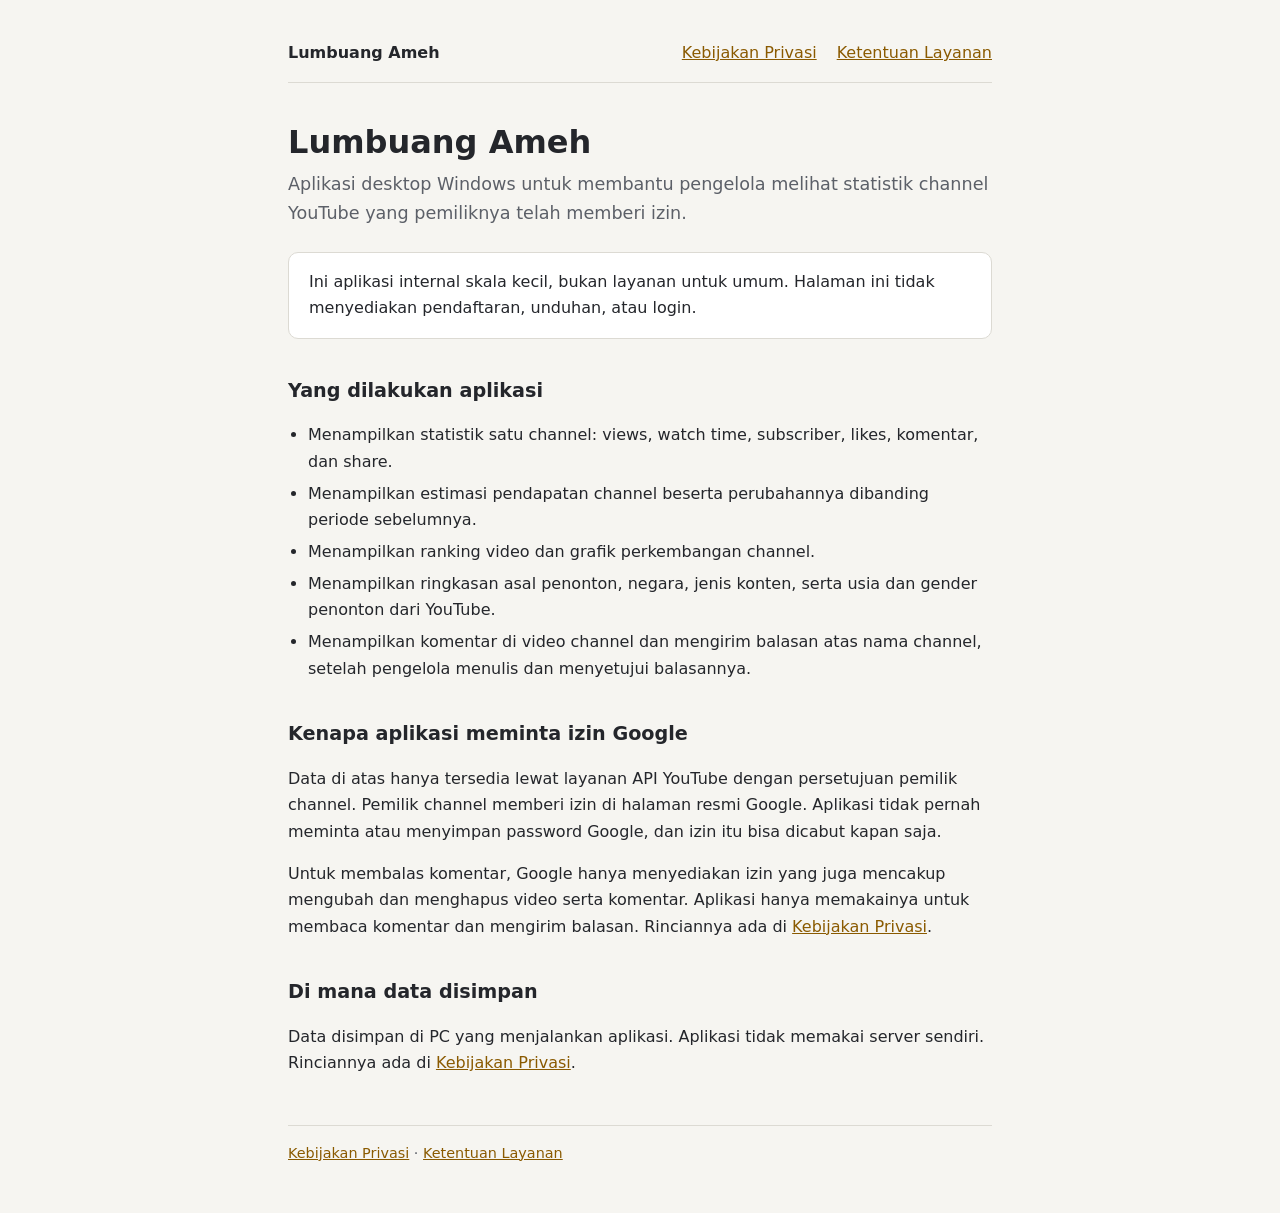
<file: index.html>
<!doctype html>
<html lang="id">
<head>
  <meta charset="utf-8">
  <meta name="viewport" content="width=device-width, initial-scale=1">
  <title>Lumbuang Ameh</title>
  <meta name="description" content="Aplikasi desktop internal untuk mengelola statistik channel YouTube yang pemiliknya telah memberi izin.">
  <link rel="stylesheet" href="gaya.css">
</head>
<body>
  <div class="isi">
    <nav>
      <span class="nama"><a href="index.html">Lumbuang Ameh</a></span>
      <a href="privasi.html">Kebijakan Privasi</a>
      <a href="ketentuan.html">Ketentuan Layanan</a>
    </nav>

    <main>
      <h1>Lumbuang Ameh</h1>
      <p class="pengantar">Aplikasi desktop Windows untuk membantu pengelola melihat statistik channel YouTube yang pemiliknya telah memberi izin.</p>

      <div class="catatan">Ini aplikasi internal skala kecil, bukan layanan untuk umum. Halaman ini tidak menyediakan pendaftaran, unduhan, atau login.</div>

      <h2>Yang dilakukan aplikasi</h2>
      <ul>
        <li>Menampilkan statistik satu channel: views, watch time, subscriber, likes, komentar, dan share.</li>
        <li>Menampilkan estimasi pendapatan channel beserta perubahannya dibanding periode sebelumnya.</li>
        <li>Menampilkan ranking video dan grafik perkembangan channel.</li>
        <li>Menampilkan ringkasan asal penonton, negara, jenis konten, serta usia dan gender penonton dari YouTube.</li>
        <li>Menampilkan komentar di video channel dan mengirim balasan atas nama channel, setelah pengelola menulis dan menyetujui balasannya.</li>
      </ul>

      <h2>Kenapa aplikasi meminta izin Google</h2>
      <p>Data di atas hanya tersedia lewat layanan API YouTube dengan persetujuan pemilik channel. Pemilik channel memberi izin di halaman resmi Google. Aplikasi tidak pernah meminta atau menyimpan password Google, dan izin itu bisa dicabut kapan saja.</p>
      <p>Untuk membalas komentar, Google hanya menyediakan izin yang juga mencakup mengubah dan menghapus video serta komentar. Aplikasi hanya memakainya untuk membaca komentar dan mengirim balasan. Rinciannya ada di <a href="privasi.html">Kebijakan Privasi</a>.</p>

      <h2>Di mana data disimpan</h2>
      <p>Data disimpan di PC yang menjalankan aplikasi. Aplikasi tidak memakai server sendiri. Rinciannya ada di <a href="privasi.html">Kebijakan Privasi</a>.</p>
    </main>

    <footer>
      <a href="privasi.html">Kebijakan Privasi</a> · <a href="ketentuan.html">Ketentuan Layanan</a>
    </footer>
  </div>
</body>
</html>
</file>
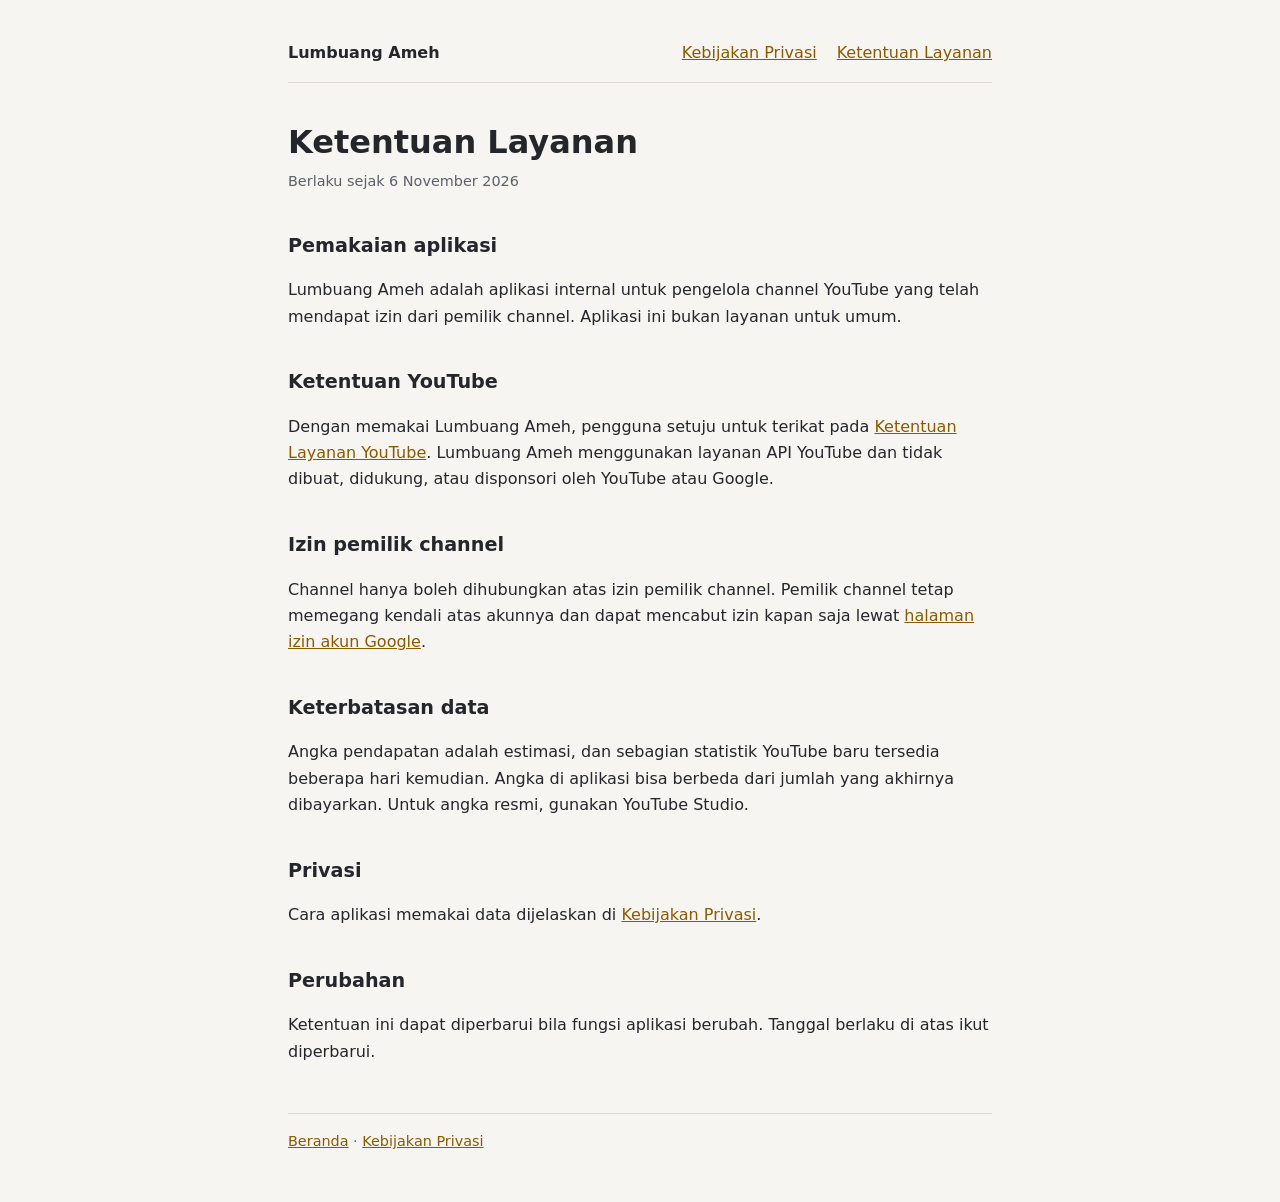
<file: ketentuan.html>
<!doctype html>
<html lang="id">
<head>
  <meta charset="utf-8">
  <meta name="viewport" content="width=device-width, initial-scale=1">
  <title>Ketentuan Layanan Lumbuang Ameh</title>
  <meta name="description" content="Ketentuan pemakaian aplikasi desktop Lumbuang Ameh.">
  <link rel="stylesheet" href="gaya.css">
</head>
<body>
  <div class="isi">
    <nav>
      <span class="nama"><a href="index.html">Lumbuang Ameh</a></span>
      <a href="privasi.html">Kebijakan Privasi</a>
      <a href="ketentuan.html">Ketentuan Layanan</a>
    </nav>

    <main>
      <h1>Ketentuan Layanan</h1>
      <p class="tanggal">Berlaku sejak 6 November 2026</p>

      <h2>Pemakaian aplikasi</h2>
      <p>Lumbuang Ameh adalah aplikasi internal untuk pengelola channel YouTube yang telah mendapat izin dari pemilik channel. Aplikasi ini bukan layanan untuk umum.</p>

      <h2>Ketentuan YouTube</h2>
      <p>Dengan memakai Lumbuang Ameh, pengguna setuju untuk terikat pada <a href="https://www.youtube.com/t/terms">Ketentuan Layanan YouTube</a>. Lumbuang Ameh menggunakan layanan API YouTube dan tidak dibuat, didukung, atau disponsori oleh YouTube atau Google.</p>

      <h2>Izin pemilik channel</h2>
      <p>Channel hanya boleh dihubungkan atas izin pemilik channel. Pemilik channel tetap memegang kendali atas akunnya dan dapat mencabut izin kapan saja lewat <a href="https://security.google.com/settings/security/permissions">halaman izin akun Google</a>.</p>

      <h2>Keterbatasan data</h2>
      <p>Angka pendapatan adalah estimasi, dan sebagian statistik YouTube baru tersedia beberapa hari kemudian. Angka di aplikasi bisa berbeda dari jumlah yang akhirnya dibayarkan. Untuk angka resmi, gunakan YouTube Studio.</p>

      <h2>Privasi</h2>
      <p>Cara aplikasi memakai data dijelaskan di <a href="privasi.html">Kebijakan Privasi</a>.</p>

      <h2>Perubahan</h2>
      <p>Ketentuan ini dapat diperbarui bila fungsi aplikasi berubah. Tanggal berlaku di atas ikut diperbarui.</p>
    </main>

    <footer>
      <a href="index.html">Beranda</a> · <a href="privasi.html">Kebijakan Privasi</a>
    </footer>
  </div>
</body>
</html>
</file>
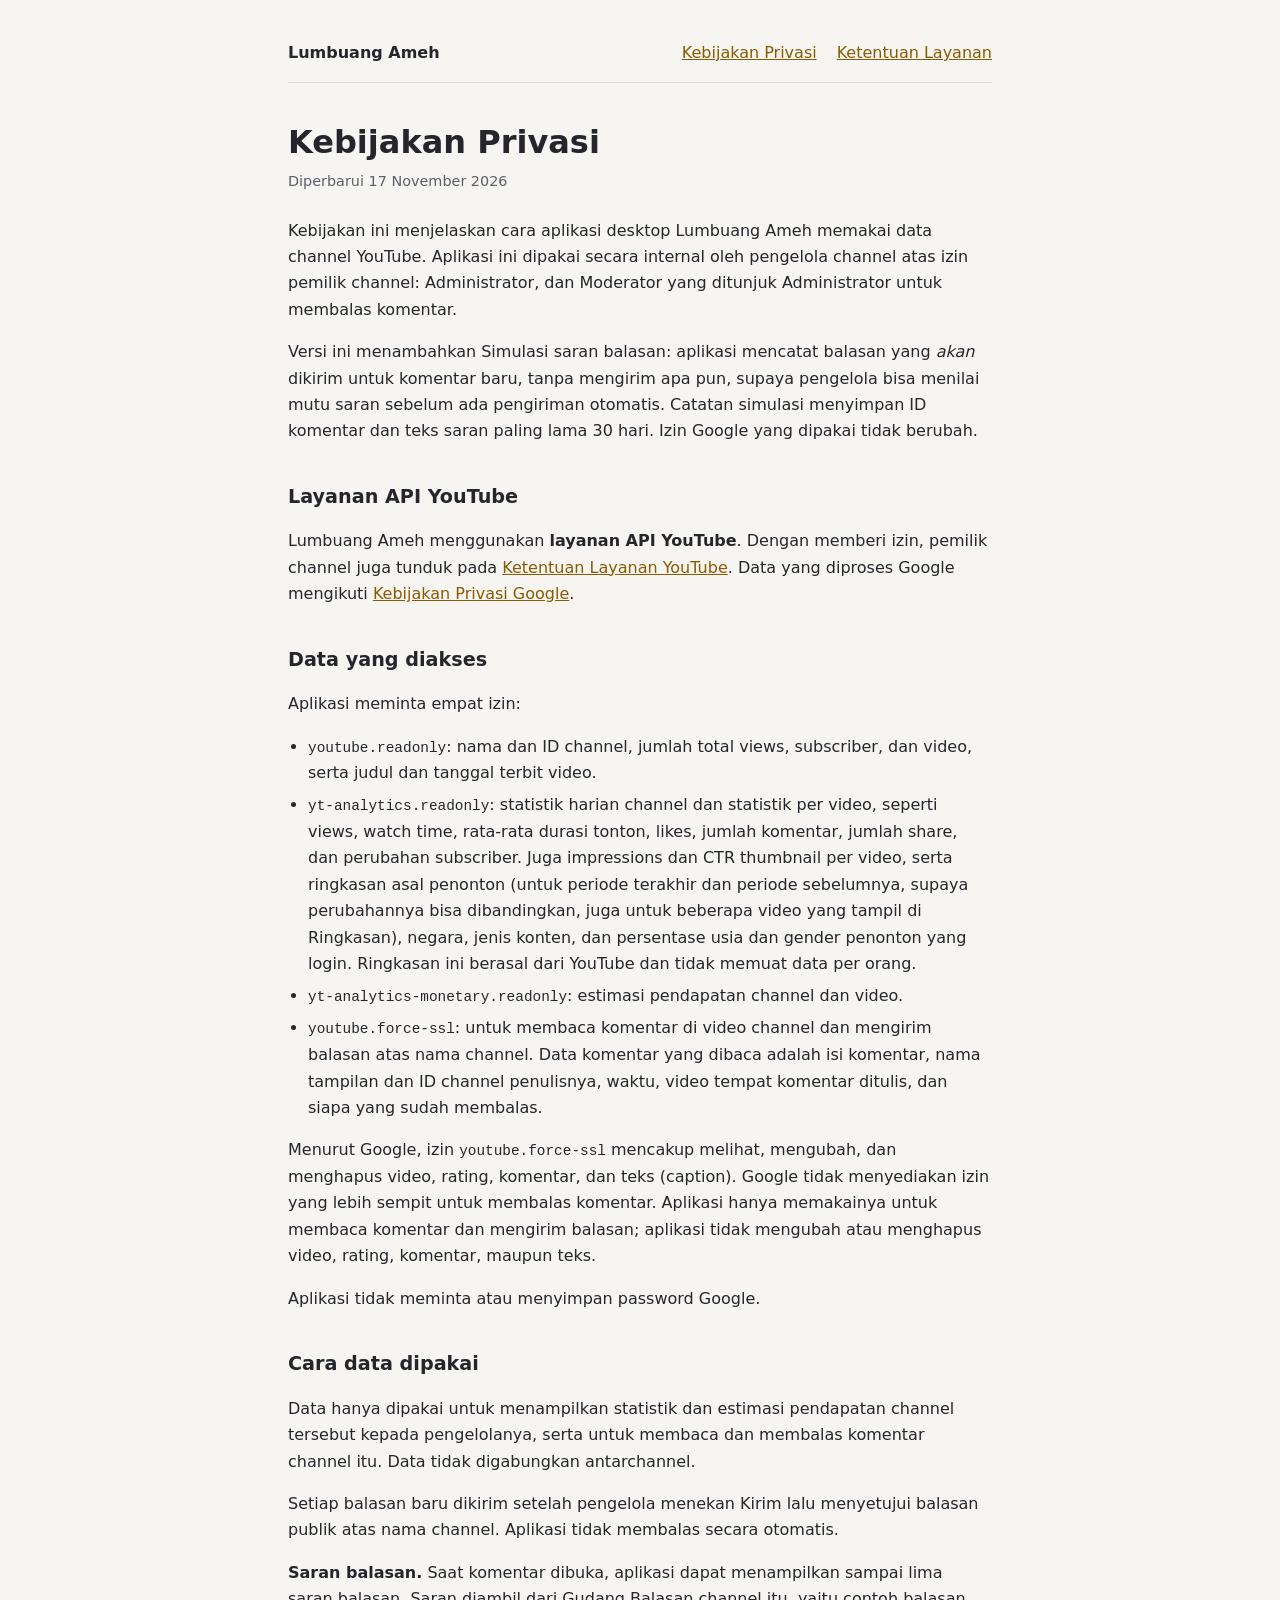
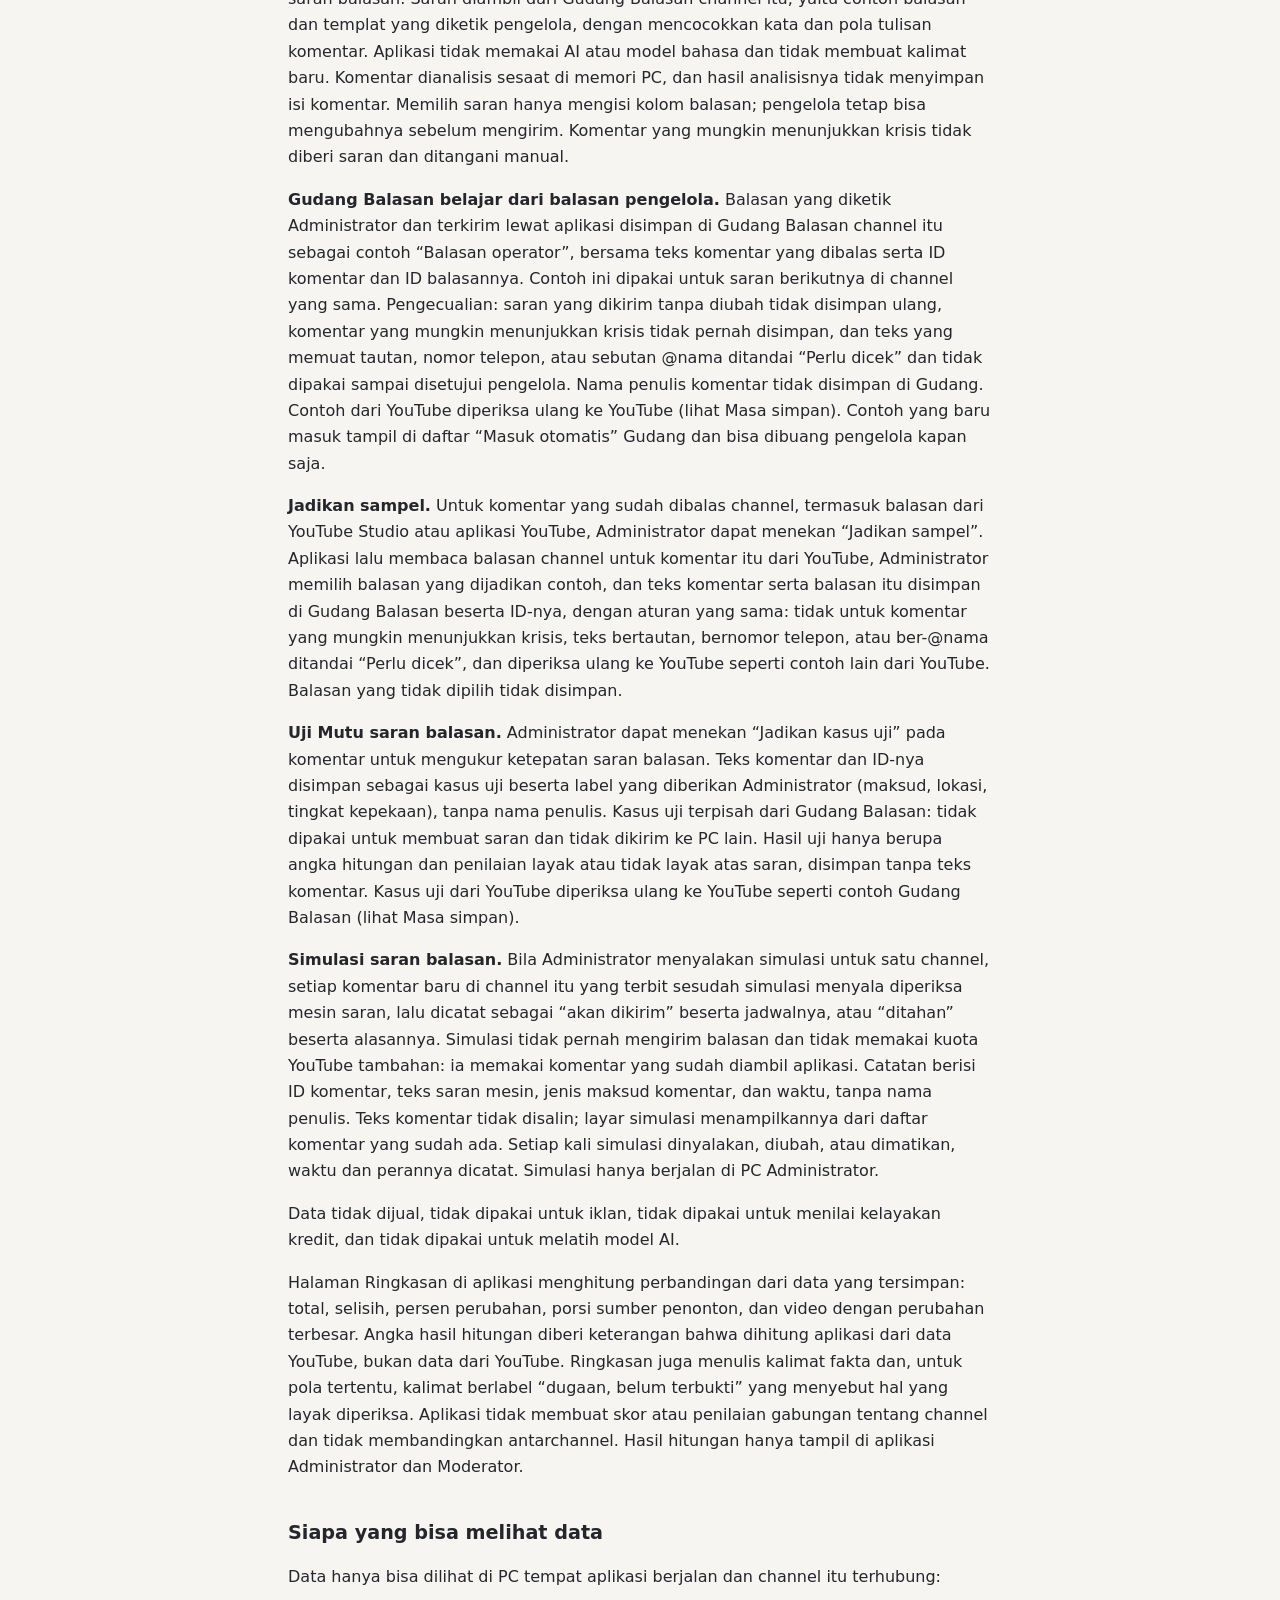
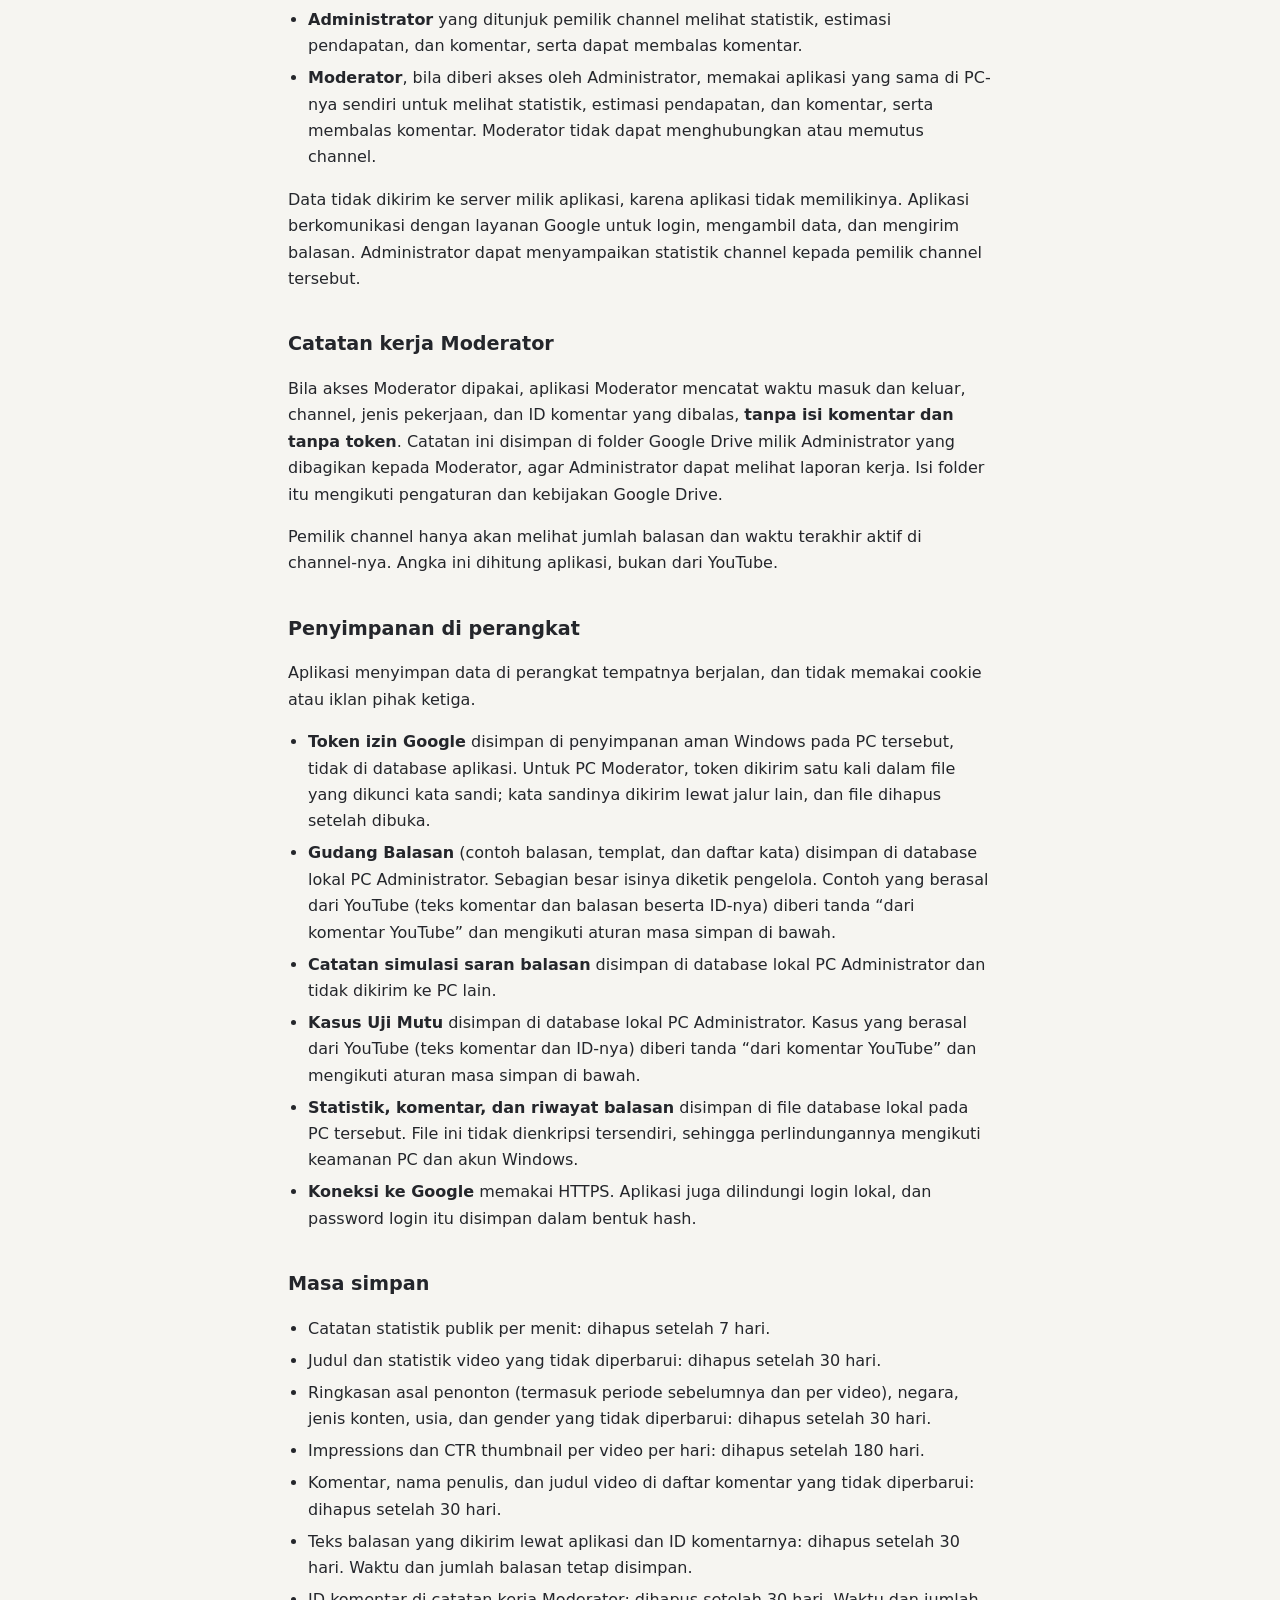
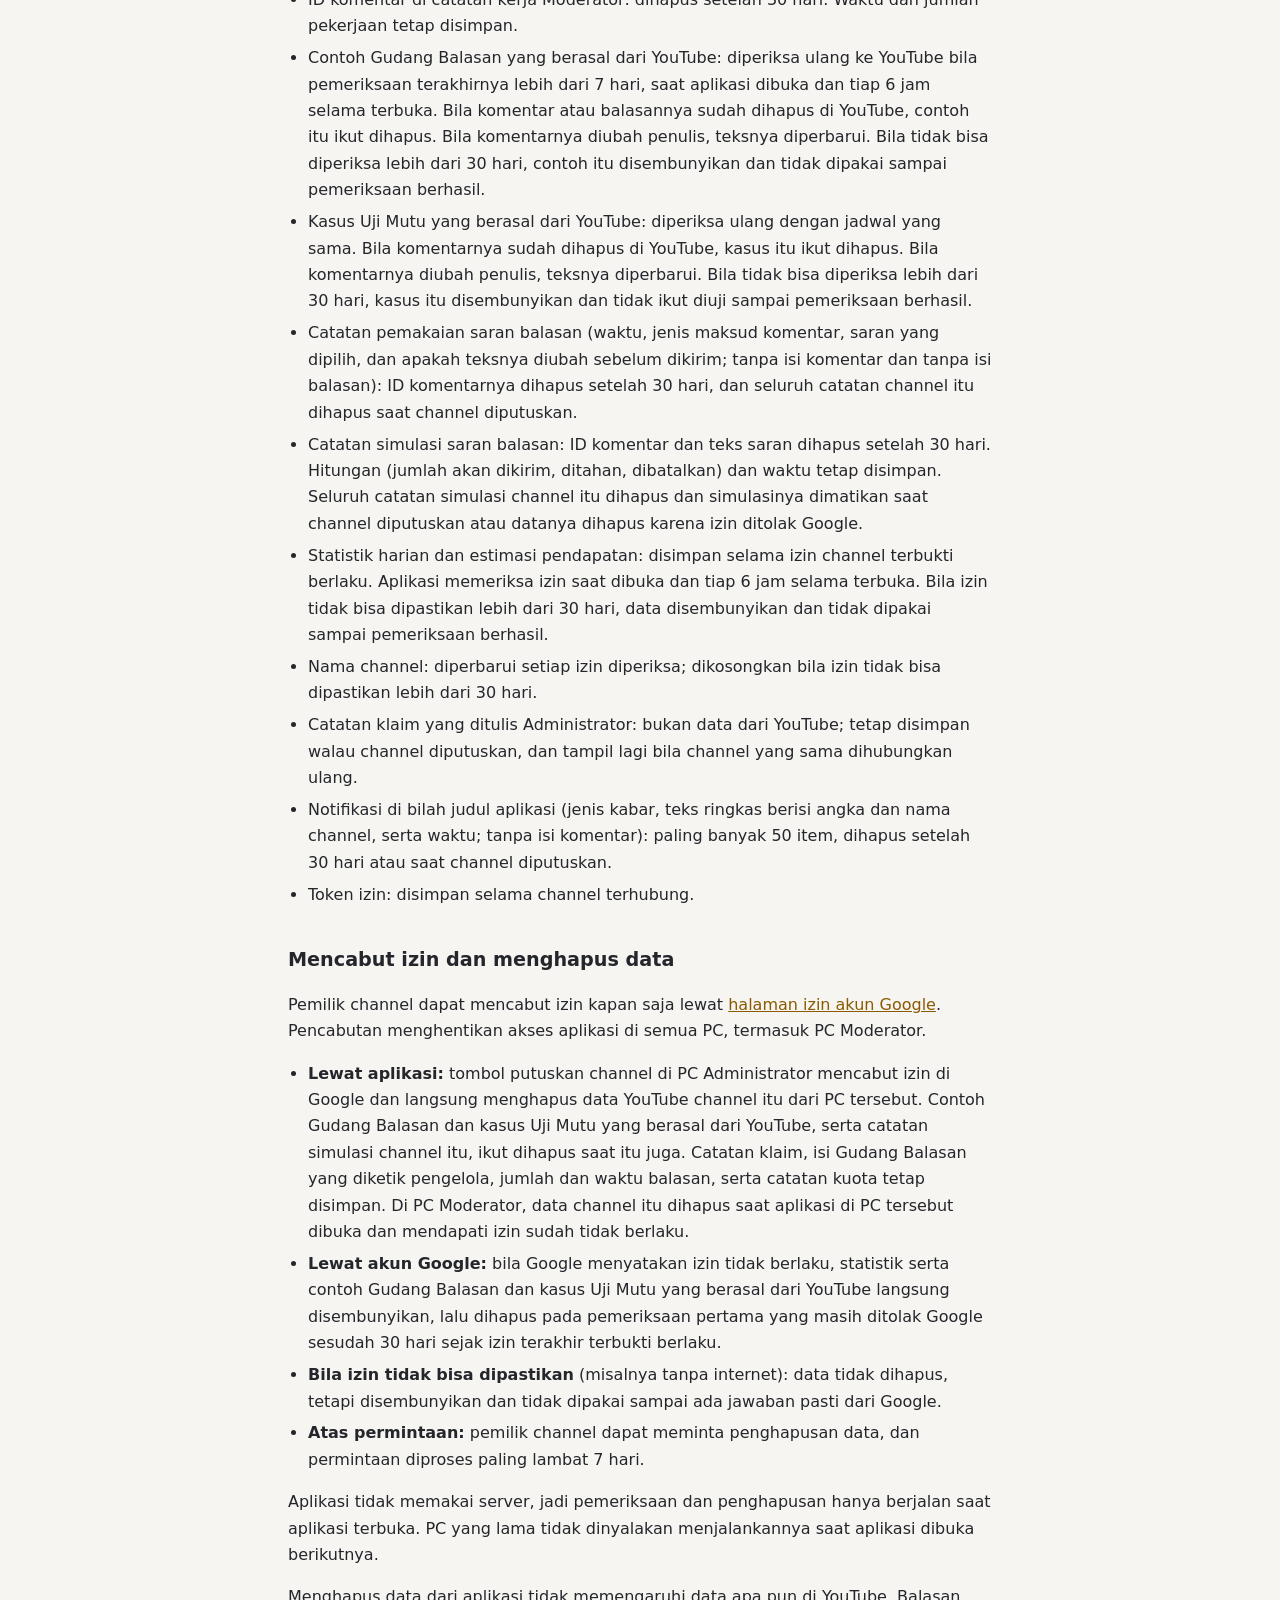
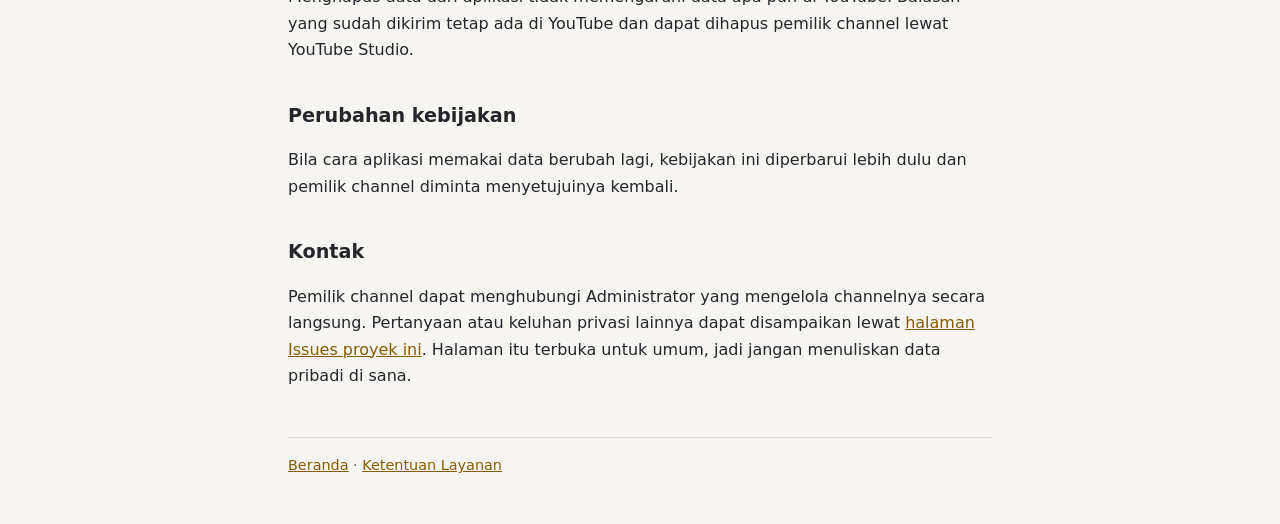
<file: privasi.html>
<!doctype html>
<html lang="id">
<head>
  <meta charset="utf-8">
  <meta name="viewport" content="width=device-width, initial-scale=1">
  <title>Kebijakan Privasi Lumbuang Ameh</title>
  <meta name="description" content="Cara aplikasi Lumbuang Ameh mengakses, memakai, menyimpan, dan menghapus data YouTube.">
  <link rel="stylesheet" href="gaya.css">
</head>
<body>
  <div class="isi">
    <nav>
      <span class="nama"><a href="index.html">Lumbuang Ameh</a></span>
      <a href="privasi.html">Kebijakan Privasi</a>
      <a href="ketentuan.html">Ketentuan Layanan</a>
    </nav>

    <main>
      <h1>Kebijakan Privasi</h1>
      <p class="tanggal">Diperbarui 17 November 2026</p>
      <p>Kebijakan ini menjelaskan cara aplikasi desktop Lumbuang Ameh memakai data channel YouTube. Aplikasi ini dipakai secara internal oleh pengelola channel atas izin pemilik channel: Administrator, dan Moderator yang ditunjuk Administrator untuk membalas komentar.</p>
      <p>Versi ini menambahkan Simulasi saran balasan: aplikasi mencatat balasan yang <em>akan</em> dikirim untuk komentar baru, tanpa mengirim apa pun, supaya pengelola bisa menilai mutu saran sebelum ada pengiriman otomatis. Catatan simulasi menyimpan ID komentar dan teks saran paling lama 30 hari. Izin Google yang dipakai tidak berubah.</p>

      <h2>Layanan API YouTube</h2>
      <p>Lumbuang Ameh menggunakan <strong>layanan API YouTube</strong>. Dengan memberi izin, pemilik channel juga tunduk pada <a href="https://www.youtube.com/t/terms">Ketentuan Layanan YouTube</a>. Data yang diproses Google mengikuti <a href="https://www.google.com/policies/privacy">Kebijakan Privasi Google</a>.</p>

      <h2>Data yang diakses</h2>
      <p>Aplikasi meminta empat izin:</p>
      <ul>
        <li><code>youtube.readonly</code>: nama dan ID channel, jumlah total views, subscriber, dan video, serta judul dan tanggal terbit video.</li>
        <li><code>yt-analytics.readonly</code>: statistik harian channel dan statistik per video, seperti views, watch time, rata-rata durasi tonton, likes, jumlah komentar, jumlah share, dan perubahan subscriber. Juga impressions dan CTR thumbnail per video, serta ringkasan asal penonton (untuk periode terakhir dan periode sebelumnya, supaya perubahannya bisa dibandingkan, juga untuk beberapa video yang tampil di Ringkasan), negara, jenis konten, dan persentase usia dan gender penonton yang login. Ringkasan ini berasal dari YouTube dan tidak memuat data per orang.</li>
        <li><code>yt-analytics-monetary.readonly</code>: estimasi pendapatan channel dan video.</li>
        <li><code>youtube.force-ssl</code>: untuk membaca komentar di video channel dan mengirim balasan atas nama channel. Data komentar yang dibaca adalah isi komentar, nama tampilan dan ID channel penulisnya, waktu, video tempat komentar ditulis, dan siapa yang sudah membalas.</li>
      </ul>
      <p>Menurut Google, izin <code>youtube.force-ssl</code> mencakup melihat, mengubah, dan menghapus video, rating, komentar, dan teks (caption). Google tidak menyediakan izin yang lebih sempit untuk membalas komentar. Aplikasi hanya memakainya untuk membaca komentar dan mengirim balasan; aplikasi tidak mengubah atau menghapus video, rating, komentar, maupun teks.</p>
      <p>Aplikasi tidak meminta atau menyimpan password Google.</p>

      <h2>Cara data dipakai</h2>
      <p>Data hanya dipakai untuk menampilkan statistik dan estimasi pendapatan channel tersebut kepada pengelolanya, serta untuk membaca dan membalas komentar channel itu. Data tidak digabungkan antarchannel.</p>
      <p>Setiap balasan baru dikirim setelah pengelola menekan Kirim lalu menyetujui balasan publik atas nama channel. Aplikasi tidak membalas secara otomatis.</p>
      <p><strong>Saran balasan.</strong> Saat komentar dibuka, aplikasi dapat menampilkan sampai lima saran balasan. Saran diambil dari Gudang Balasan channel itu, yaitu contoh balasan dan templat yang diketik pengelola, dengan mencocokkan kata dan pola tulisan komentar. Aplikasi tidak memakai AI atau model bahasa dan tidak membuat kalimat baru. Komentar dianalisis sesaat di memori PC, dan hasil analisisnya tidak menyimpan isi komentar. Memilih saran hanya mengisi kolom balasan; pengelola tetap bisa mengubahnya sebelum mengirim. Komentar yang mungkin menunjukkan krisis tidak diberi saran dan ditangani manual.</p>
      <p><strong>Gudang Balasan belajar dari balasan pengelola.</strong> Balasan yang diketik Administrator dan terkirim lewat aplikasi disimpan di Gudang Balasan channel itu sebagai contoh &ldquo;Balasan operator&rdquo;, bersama teks komentar yang dibalas serta ID komentar dan ID balasannya. Contoh ini dipakai untuk saran berikutnya di channel yang sama. Pengecualian: saran yang dikirim tanpa diubah tidak disimpan ulang, komentar yang mungkin menunjukkan krisis tidak pernah disimpan, dan teks yang memuat tautan, nomor telepon, atau sebutan @nama ditandai &ldquo;Perlu dicek&rdquo; dan tidak dipakai sampai disetujui pengelola. Nama penulis komentar tidak disimpan di Gudang. Contoh dari YouTube diperiksa ulang ke YouTube (lihat Masa simpan). Contoh yang baru masuk tampil di daftar &ldquo;Masuk otomatis&rdquo; Gudang dan bisa dibuang pengelola kapan saja.</p>
      <p><strong>Jadikan sampel.</strong> Untuk komentar yang sudah dibalas channel, termasuk balasan dari YouTube Studio atau aplikasi YouTube, Administrator dapat menekan &ldquo;Jadikan sampel&rdquo;. Aplikasi lalu membaca balasan channel untuk komentar itu dari YouTube, Administrator memilih balasan yang dijadikan contoh, dan teks komentar serta balasan itu disimpan di Gudang Balasan beserta ID-nya, dengan aturan yang sama: tidak untuk komentar yang mungkin menunjukkan krisis, teks bertautan, bernomor telepon, atau ber-@nama ditandai &ldquo;Perlu dicek&rdquo;, dan diperiksa ulang ke YouTube seperti contoh lain dari YouTube. Balasan yang tidak dipilih tidak disimpan.</p>
      <p><strong>Uji Mutu saran balasan.</strong> Administrator dapat menekan &ldquo;Jadikan kasus uji&rdquo; pada komentar untuk mengukur ketepatan saran balasan. Teks komentar dan ID-nya disimpan sebagai kasus uji beserta label yang diberikan Administrator (maksud, lokasi, tingkat kepekaan), tanpa nama penulis. Kasus uji terpisah dari Gudang Balasan: tidak dipakai untuk membuat saran dan tidak dikirim ke PC lain. Hasil uji hanya berupa angka hitungan dan penilaian layak atau tidak layak atas saran, disimpan tanpa teks komentar. Kasus uji dari YouTube diperiksa ulang ke YouTube seperti contoh Gudang Balasan (lihat Masa simpan).</p>
      <p><strong>Simulasi saran balasan.</strong> Bila Administrator menyalakan simulasi untuk satu channel, setiap komentar baru di channel itu yang terbit sesudah simulasi menyala diperiksa mesin saran, lalu dicatat sebagai &ldquo;akan dikirim&rdquo; beserta jadwalnya, atau &ldquo;ditahan&rdquo; beserta alasannya. Simulasi tidak pernah mengirim balasan dan tidak memakai kuota YouTube tambahan: ia memakai komentar yang sudah diambil aplikasi. Catatan berisi ID komentar, teks saran mesin, jenis maksud komentar, dan waktu, tanpa nama penulis. Teks komentar tidak disalin; layar simulasi menampilkannya dari daftar komentar yang sudah ada. Setiap kali simulasi dinyalakan, diubah, atau dimatikan, waktu dan perannya dicatat. Simulasi hanya berjalan di PC Administrator.</p>
      <p>Data tidak dijual, tidak dipakai untuk iklan, tidak dipakai untuk menilai kelayakan kredit, dan tidak dipakai untuk melatih model AI.</p>
      <p>Halaman Ringkasan di aplikasi menghitung perbandingan dari data yang tersimpan: total, selisih, persen perubahan, porsi sumber penonton, dan video dengan perubahan terbesar. Angka hasil hitungan diberi keterangan bahwa dihitung aplikasi dari data YouTube, bukan data dari YouTube. Ringkasan juga menulis kalimat fakta dan, untuk pola tertentu, kalimat berlabel &ldquo;dugaan, belum terbukti&rdquo; yang menyebut hal yang layak diperiksa. Aplikasi tidak membuat skor atau penilaian gabungan tentang channel dan tidak membandingkan antarchannel. Hasil hitungan hanya tampil di aplikasi Administrator dan Moderator.</p>

      <h2>Siapa yang bisa melihat data</h2>
      <p>Data hanya bisa dilihat di PC tempat aplikasi berjalan dan channel itu terhubung:</p>
      <ul>
        <li><strong>Administrator</strong> yang ditunjuk pemilik channel melihat statistik, estimasi pendapatan, dan komentar, serta dapat membalas komentar.</li>
        <li><strong>Moderator</strong>, bila diberi akses oleh Administrator, memakai aplikasi yang sama di PC-nya sendiri untuk melihat statistik, estimasi pendapatan, dan komentar, serta membalas komentar. Moderator tidak dapat menghubungkan atau memutus channel.</li>
      </ul>
      <p>Data tidak dikirim ke server milik aplikasi, karena aplikasi tidak memilikinya. Aplikasi berkomunikasi dengan layanan Google untuk login, mengambil data, dan mengirim balasan. Administrator dapat menyampaikan statistik channel kepada pemilik channel tersebut.</p>

      <h2>Catatan kerja Moderator</h2>
      <p>Bila akses Moderator dipakai, aplikasi Moderator mencatat waktu masuk dan keluar, channel, jenis pekerjaan, dan ID komentar yang dibalas, <strong>tanpa isi komentar dan tanpa token</strong>. Catatan ini disimpan di folder Google Drive milik Administrator yang dibagikan kepada Moderator, agar Administrator dapat melihat laporan kerja. Isi folder itu mengikuti pengaturan dan kebijakan Google Drive.</p>
      <p>Pemilik channel hanya akan melihat jumlah balasan dan waktu terakhir aktif di channel-nya. Angka ini dihitung aplikasi, bukan dari YouTube.</p>

      <h2>Penyimpanan di perangkat</h2>
      <p>Aplikasi menyimpan data di perangkat tempatnya berjalan, dan tidak memakai cookie atau iklan pihak ketiga.</p>
      <ul>
        <li><strong>Token izin Google</strong> disimpan di penyimpanan aman Windows pada PC tersebut, tidak di database aplikasi. Untuk PC Moderator, token dikirim satu kali dalam file yang dikunci kata sandi; kata sandinya dikirim lewat jalur lain, dan file dihapus setelah dibuka.</li>
        <li><strong>Gudang Balasan</strong> (contoh balasan, templat, dan daftar kata) disimpan di database lokal PC Administrator. Sebagian besar isinya diketik pengelola. Contoh yang berasal dari YouTube (teks komentar dan balasan beserta ID-nya) diberi tanda &ldquo;dari komentar YouTube&rdquo; dan mengikuti aturan masa simpan di bawah.</li>
        <li><strong>Catatan simulasi saran balasan</strong> disimpan di database lokal PC Administrator dan tidak dikirim ke PC lain.</li>
        <li><strong>Kasus Uji Mutu</strong> disimpan di database lokal PC Administrator. Kasus yang berasal dari YouTube (teks komentar dan ID-nya) diberi tanda &ldquo;dari komentar YouTube&rdquo; dan mengikuti aturan masa simpan di bawah.</li>
        <li><strong>Statistik, komentar, dan riwayat balasan</strong> disimpan di file database lokal pada PC tersebut. File ini tidak dienkripsi tersendiri, sehingga perlindungannya mengikuti keamanan PC dan akun Windows.</li>
        <li><strong>Koneksi ke Google</strong> memakai HTTPS. Aplikasi juga dilindungi login lokal, dan password login itu disimpan dalam bentuk hash.</li>
      </ul>

      <h2>Masa simpan</h2>
      <ul>
        <li>Catatan statistik publik per menit: dihapus setelah 7 hari.</li>
        <li>Judul dan statistik video yang tidak diperbarui: dihapus setelah 30 hari.</li>
        <li>Ringkasan asal penonton (termasuk periode sebelumnya dan per video), negara, jenis konten, usia, dan gender yang tidak diperbarui: dihapus setelah 30 hari.</li>
        <li>Impressions dan CTR thumbnail per video per hari: dihapus setelah 180 hari.</li>
        <li>Komentar, nama penulis, dan judul video di daftar komentar yang tidak diperbarui: dihapus setelah 30 hari.</li>
        <li>Teks balasan yang dikirim lewat aplikasi dan ID komentarnya: dihapus setelah 30 hari. Waktu dan jumlah balasan tetap disimpan.</li>
        <li>ID komentar di catatan kerja Moderator: dihapus setelah 30 hari. Waktu dan jumlah pekerjaan tetap disimpan.</li>
        <li>Contoh Gudang Balasan yang berasal dari YouTube: diperiksa ulang ke YouTube bila pemeriksaan terakhirnya lebih dari 7 hari, saat aplikasi dibuka dan tiap 6 jam selama terbuka. Bila komentar atau balasannya sudah dihapus di YouTube, contoh itu ikut dihapus. Bila komentarnya diubah penulis, teksnya diperbarui. Bila tidak bisa diperiksa lebih dari 30 hari, contoh itu disembunyikan dan tidak dipakai sampai pemeriksaan berhasil.</li>
        <li>Kasus Uji Mutu yang berasal dari YouTube: diperiksa ulang dengan jadwal yang sama. Bila komentarnya sudah dihapus di YouTube, kasus itu ikut dihapus. Bila komentarnya diubah penulis, teksnya diperbarui. Bila tidak bisa diperiksa lebih dari 30 hari, kasus itu disembunyikan dan tidak ikut diuji sampai pemeriksaan berhasil.</li>
        <li>Catatan pemakaian saran balasan (waktu, jenis maksud komentar, saran yang dipilih, dan apakah teksnya diubah sebelum dikirim; tanpa isi komentar dan tanpa isi balasan): ID komentarnya dihapus setelah 30 hari, dan seluruh catatan channel itu dihapus saat channel diputuskan.</li>
        <li>Catatan simulasi saran balasan: ID komentar dan teks saran dihapus setelah 30 hari. Hitungan (jumlah akan dikirim, ditahan, dibatalkan) dan waktu tetap disimpan. Seluruh catatan simulasi channel itu dihapus dan simulasinya dimatikan saat channel diputuskan atau datanya dihapus karena izin ditolak Google.</li>
        <li>Statistik harian dan estimasi pendapatan: disimpan selama izin channel terbukti berlaku. Aplikasi memeriksa izin saat dibuka dan tiap 6 jam selama terbuka. Bila izin tidak bisa dipastikan lebih dari 30 hari, data disembunyikan dan tidak dipakai sampai pemeriksaan berhasil.</li>
        <li>Nama channel: diperbarui setiap izin diperiksa; dikosongkan bila izin tidak bisa dipastikan lebih dari 30 hari.</li>
        <li>Catatan klaim yang ditulis Administrator: bukan data dari YouTube; tetap disimpan walau channel diputuskan, dan tampil lagi bila channel yang sama dihubungkan ulang.</li>
        <li>Notifikasi di bilah judul aplikasi (jenis kabar, teks ringkas berisi angka dan nama channel, serta waktu; tanpa isi komentar): paling banyak 50 item, dihapus setelah 30 hari atau saat channel diputuskan.</li>
        <li>Token izin: disimpan selama channel terhubung.</li>
      </ul>

      <h2>Mencabut izin dan menghapus data</h2>
      <p>Pemilik channel dapat mencabut izin kapan saja lewat <a href="https://security.google.com/settings/security/permissions">halaman izin akun Google</a>. Pencabutan menghentikan akses aplikasi di semua PC, termasuk PC Moderator.</p>
      <ul>
        <li><strong>Lewat aplikasi:</strong> tombol putuskan channel di PC Administrator mencabut izin di Google dan langsung menghapus data YouTube channel itu dari PC tersebut. Contoh Gudang Balasan dan kasus Uji Mutu yang berasal dari YouTube, serta catatan simulasi channel itu, ikut dihapus saat itu juga. Catatan klaim, isi Gudang Balasan yang diketik pengelola, jumlah dan waktu balasan, serta catatan kuota tetap disimpan. Di PC Moderator, data channel itu dihapus saat aplikasi di PC tersebut dibuka dan mendapati izin sudah tidak berlaku.</li>
        <li><strong>Lewat akun Google:</strong> bila Google menyatakan izin tidak berlaku, statistik serta contoh Gudang Balasan dan kasus Uji Mutu yang berasal dari YouTube langsung disembunyikan, lalu dihapus pada pemeriksaan pertama yang masih ditolak Google sesudah 30 hari sejak izin terakhir terbukti berlaku.</li>
        <li><strong>Bila izin tidak bisa dipastikan</strong> (misalnya tanpa internet): data tidak dihapus, tetapi disembunyikan dan tidak dipakai sampai ada jawaban pasti dari Google.</li>
        <li><strong>Atas permintaan:</strong> pemilik channel dapat meminta penghapusan data, dan permintaan diproses paling lambat 7 hari.</li>
      </ul>
      <p>Aplikasi tidak memakai server, jadi pemeriksaan dan penghapusan hanya berjalan saat aplikasi terbuka. PC yang lama tidak dinyalakan menjalankannya saat aplikasi dibuka berikutnya.</p>
      <p>Menghapus data dari aplikasi tidak memengaruhi data apa pun di YouTube. Balasan yang sudah dikirim tetap ada di YouTube dan dapat dihapus pemilik channel lewat YouTube Studio.</p>

      <h2>Perubahan kebijakan</h2>
      <p>Bila cara aplikasi memakai data berubah lagi, kebijakan ini diperbarui lebih dulu dan pemilik channel diminta menyetujuinya kembali.</p>

      <h2>Kontak</h2>
      <p>Pemilik channel dapat menghubungi Administrator yang mengelola channelnya secara langsung. Pertanyaan atau keluhan privasi lainnya dapat disampaikan lewat <a href="https://github.com/crezzvfx/crezzvfx.github.io/issues">halaman Issues proyek ini</a>. Halaman itu terbuka untuk umum, jadi jangan menuliskan data pribadi di sana.</p>
    </main>

    <footer>
      <a href="index.html">Beranda</a> · <a href="ketentuan.html">Ketentuan Layanan</a>
    </footer>
  </div>
</body>
</html>
</file>
<file: gaya.css>
:root {
  color-scheme: light dark;
  --latar: #f6f5f1;
  --kartu: #ffffff;
  --teks: #24262b;
  --teks-lembut: #5c6068;
  --garis: #dcdad3;
  --aksen: #8a5a00;
}

@media (prefers-color-scheme: dark) {
  :root {
    --latar: #17181b;
    --kartu: #212327;
    --teks: #eceae4;
    --teks-lembut: #a9acb3;
    --garis: #383a40;
    --aksen: #e6b04a;
  }
}

* {
  box-sizing: border-box;
}

body {
  margin: 0;
  padding-inline: 16px;
  background: var(--latar);
  color: var(--teks);
  font-family: "Segoe UI", system-ui, -apple-system, Roboto, sans-serif;
  font-size: 1rem;
  line-height: 1.65;
}

.isi {
  max-width: 44rem;
  margin-inline: auto;
  padding-block: 2.5rem 3rem;
}

nav {
  display: flex;
  flex-wrap: wrap;
  gap: 0.25rem 1.25rem;
  margin-bottom: 2.5rem;
  padding-bottom: 1rem;
  border-bottom: 1px solid var(--garis);
}

nav .nama {
  margin-right: auto;
  font-weight: 700;
}

a {
  color: var(--aksen);
  overflow-wrap: anywhere;
}

nav .nama a {
  color: var(--teks);
  text-decoration: none;
}

h1 {
  margin: 0 0 0.5rem;
  font-size: 2rem;
  line-height: 1.2;
}

h2 {
  margin: 2.25rem 0 0.5rem;
  font-size: 1.2rem;
}

.pengantar {
  margin: 0 0 1.5rem;
  color: var(--teks-lembut);
  font-size: 1.1rem;
}

.tanggal {
  margin: 0 0 1.5rem;
  color: var(--teks-lembut);
  font-size: 0.9rem;
}

.catatan {
  margin-block: 1.5rem;
  padding: 1rem 1.25rem;
  background: var(--kartu);
  border: 1px solid var(--garis);
  border-radius: 10px;
}

ul {
  padding-left: 1.25rem;
}

li {
  margin-block: 0.35rem;
}

code {
  overflow-wrap: anywhere;
  font-size: 0.9em;
}

footer {
  margin-top: 3rem;
  padding-top: 1rem;
  border-top: 1px solid var(--garis);
  color: var(--teks-lembut);
  font-size: 0.9rem;
}
</file>
